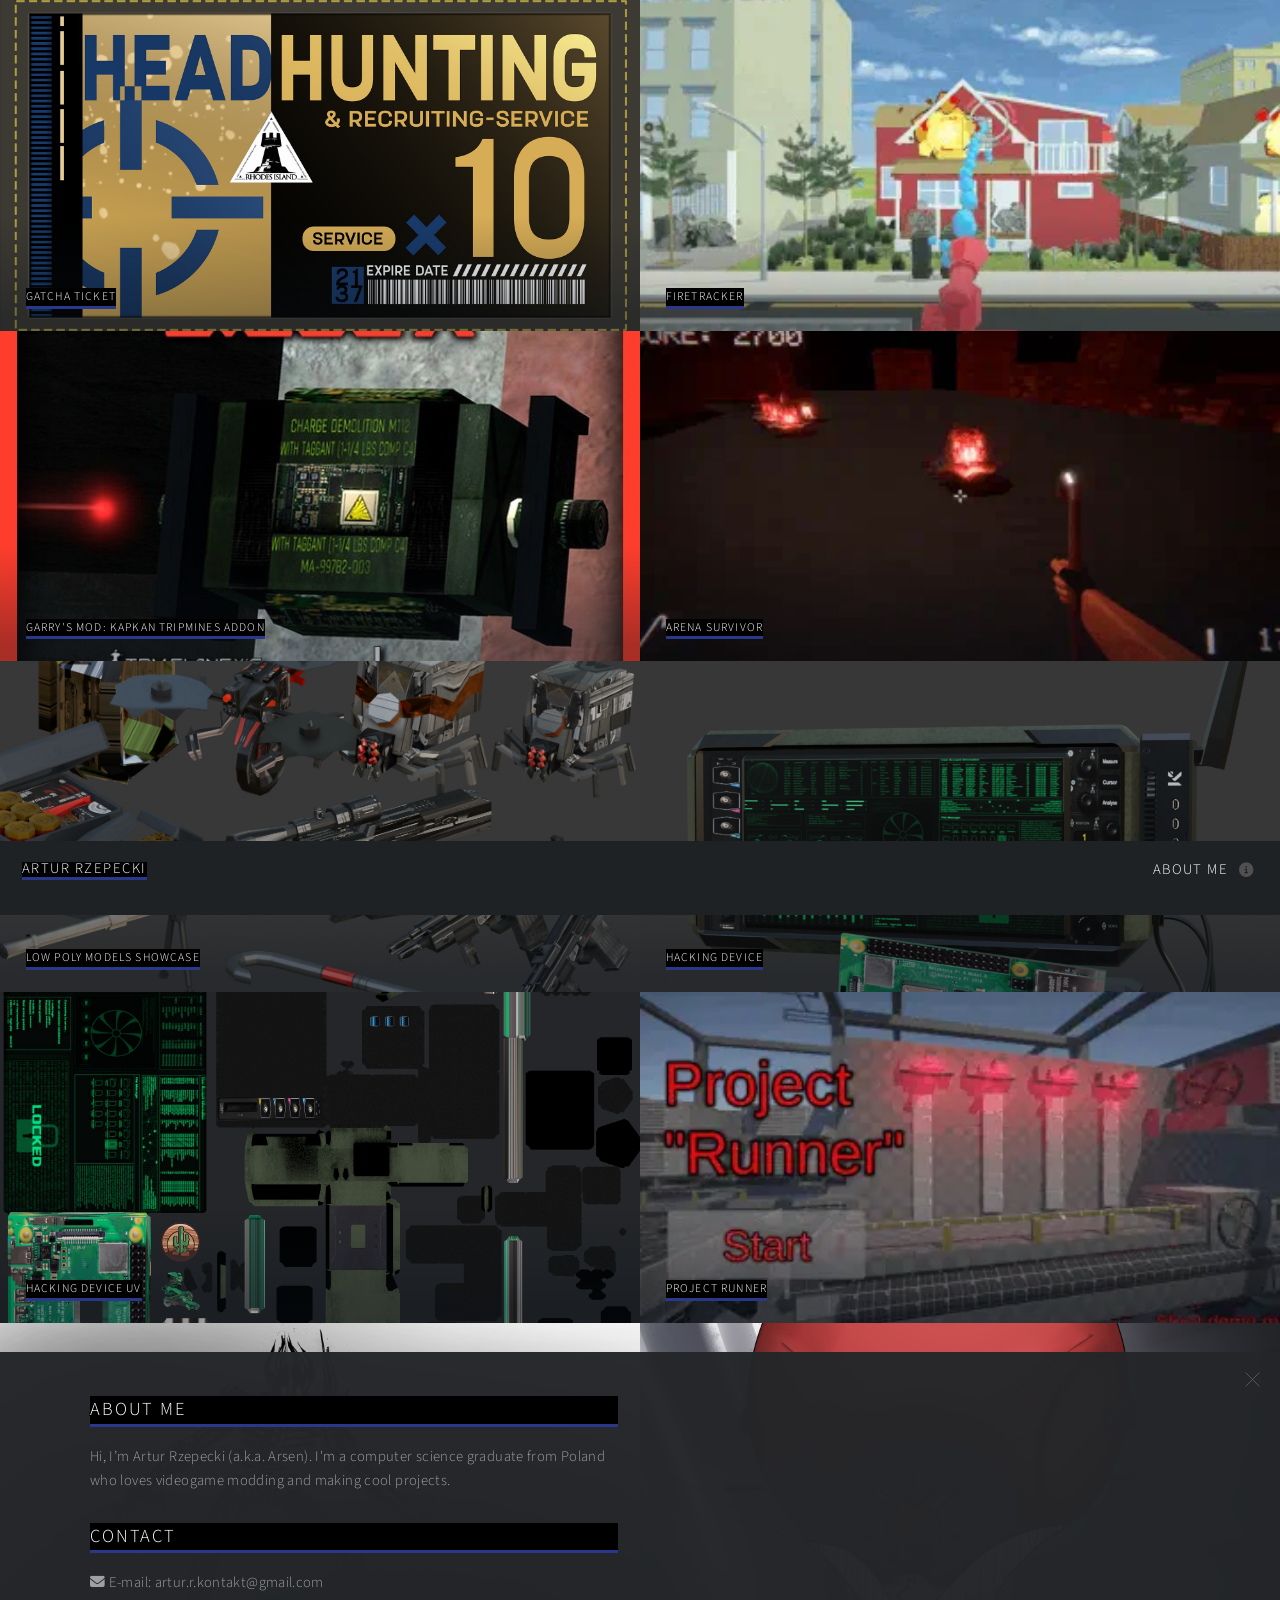
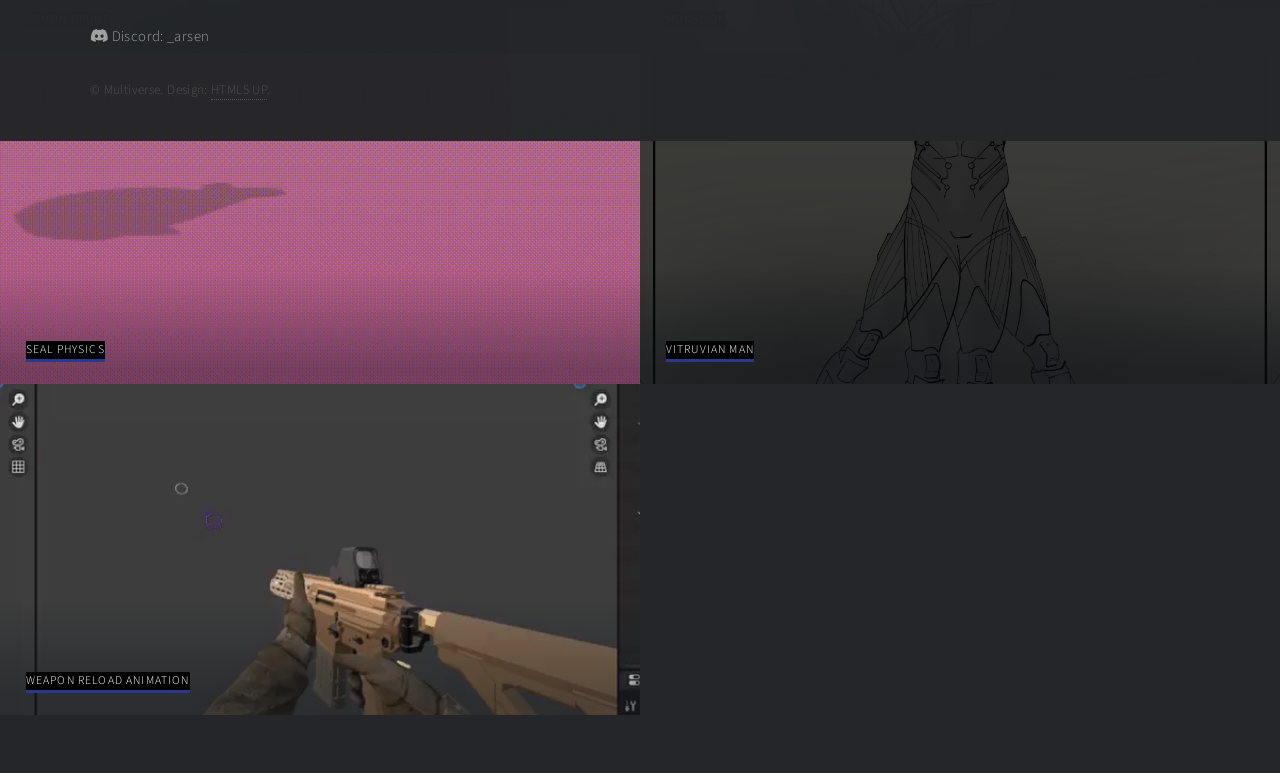
<file: index.html>
<!DOCTYPE HTML>
<!--
	Artur Rzepecki
	html5up.net | @ajlkn
	Free for personal and commercial use under the CCA 3.0 license (html5up.net/license)
-->
<html>
	<head>
		<title>Portfolio</title>
		<meta charset="utf-8" />
		<meta name="viewport" content="width=device-width, initial-scale=1, user-scalable=no" />
		<link rel="stylesheet" href="assets/css/main.css" />
		<noscript><link rel="stylesheet" href="assets/css/noscript.css" /></noscript>
		<link rel="stylesheet" href="https://cdnjs.cloudflare.com/ajax/libs/font-awesome/6.4.0/css/all.min.css">
	</head>
	<body class="is-preload">

		<!-- Wrapper -->
			<div id="wrapper">

				<!-- Header -->
					<header id="header">
						<h1><!--<a href="index.html">--><strong>Artur Rzepecki</strong></a></h1>
						<nav>
							<ul>
								<li><a href="#footer" class="icon solid fa-info-circle">About me</a></li>
							</ul>
						</nav>
					</header>

				<!-- Main -->
					<div id="main">
						<article class="thumb">
							<a href="images/fulls/10roll.jpg" class="image"><img src="images/thumbs/Thumb10roll.png" alt="" /></a>
							<h2>Gatcha Ticket</h2>
							<p>High quality game asset reconstruction for printing purposes.</p>
						</article>
						<article class="thumb">
							<a href="images/fulls/FireTrackerVideoO.webp" class="image"><img src="images/thumbs/TrackerVideoSmol.webp" alt="" /></a>
							<h2>Firetracker</h2>
							<p>Unity3D game I made for my thesis project. It uses Tobii Eye Tracker 5 and is entirely controlled by user's gaze. <a href="https://youtu.be/LlzV4YdySyI">Watch the gameplay here!</p>
						</article>
						<article class="thumb">
							<a href="images/fulls/kapkanFull.jpg" class="image"><img src="images/fulls/kapkan.jpg" alt="" /></a> <!-- 2, truck -->
							<h2>Garry's Mod: Kapkan Tripmines Addon</h2>
							<p><a href="https://steamcommunity.com/sharedfiles/filedetails/?id=3520946367">Check it out on Steam Workshop!</p>
						</article>
						<article class="thumb">
							<a href="images/fulls/ArenaVidOptimized.webp" class="image"><img src="images/thumbs/ArenaVidSmol.webp" alt="" /></a>
							<h2>Arena Survivor</h2>
							<p>Defeat waves of enemies, gather points and get more guns. <a href="https://ars33n.itch.io/arena-survivor">Check it out on Itch.io!</p>
						</article>
						<article class="thumb">
							<a href="images/fulls/ArenaModelsShowoff.jpg" class="image"><img src="images/fulls/ArenaModelsShowoff.jpg" alt="" /></a> <!-- 4 -->
							<h2>Low poly models showcase</h2>
							<p>Made for my Arena Survivor game.</p>
						</article>
						<article class="thumb">
							<a href="images/fulls/CIDevice4k.jpg" class="image"><img src="images/fulls/CIDevice4k.jpg" alt="" /></a> <!-- 5 -->
							<h2>Hacking Device</h2>
							<p> <a href="https://steamcommunity.com/sharedfiles/filedetails/?id=3353913373">Made for Kaktusownia SCP RP Garry's Mod server.</p>
						</article>
						<article class="thumb">
							<a href="images/fulls/CIHDTexture.png" class="image"><img src="images/fulls/CIHDTexture.png" alt="" /></a> <!-- 6 -->
							<h2>Hacking Device UV</h2>
							<p>Made from photobashing various stock images.</p>
						</article>
						<article class="thumb">
							<a href="images/fulls/RunnerShortO.webp" class="image"><img src="images/thumbs/RunnerShortSmol.webp" alt="" /></a>
							<h2>Project Runner</h2>
							<p>Demo of an infinite runner style game. Inspired by Jetpack Joyride and Beat Saber". <a href="https://www.youtube.com/watch?v=pWs2QsegB4I">Watch the gameplay here!</p>
						</article>
						<article class="thumb">
							<a href="images/fulls/demon.png" class="image"><img src="images/fulls/demon.png" alt="" /></a> <!-- 7 -->
							<h2>Demon grunt</h2>
							<p>Inspired by LEGO Bionicle models.</p>
						</article>
						<article class="thumb">
							<a href="images/fulls/jacku_rozpruwaczu.jpg" class="image"><img src="images/fulls/jacku_rozpruwaczu.jpg" alt="" /></a> <!-- 10-->
							<h2>Monsoon</h2>
							<p>Caricature version of "Monsoon", character from "Metal Gear Rising: Revengence".</p>
						</article>
						<article class="thumb">
							<a href="images/fulls/0001-0070.gif" class="image"><img src="images/fulls/0001-0070.gif" alt="" /></a>  <!-- 8-->
							<h2>Seal physics</h2>
							<p>Inspired by japanese Nintendo DS game "Mamegoma".</p>
						</article>
						<article class="thumb">
							<a href="images/fulls/vinci.jpg" class="image"><img src="images/fulls/vinci.jpg" alt="" /></a>
							<h2>Vitruvian Man</h2>
							<p>Inspired by the style of the newer Deus Ex games.</p>
						</article>
						<article class="thumb">
							<a href="images/fulls/gunanim.webp" class="image"><img src="images/fulls/gunanim.webp" alt="" /></a> <!-- 7 -->
							<h2>Weapon reload animation</h2>
							<p>Yes I know that's not a correct way of reloading Sig Spear. It's just an animation test.</p>
						</article>
					</div>

				<!-- Footer -->
					<footer id="footer" class="panel">
						<div class="inner split">
							<div>
								<section>
									<h2>About me</h2>
									<p>Hi, I’m Artur Rzepecki (a.k.a. Arsen). I'm a computer science graduate from Poland who loves videogame modding and making cool projects.</p>
								</section>
								<section>
									<h2>Contact</h2>
									<p><i class="fa-solid fa-envelope"></i> E-mail: artur.r.kontakt@gmail.com </p>
									<p><i class="fa-brands fa-discord"></i> Discord: _arsen</p>
									<!--<ul class="icons">
										<li><a href="#" class="icon brands fa-twitter"><span class="label">Twitter</span></a></li>
										<li><a href="#" class="icon brands fa-facebook-f"><span class="label">Facebook</span></a></li>
										<li><a href="#" class="icon brands fa-instagram"><span class="label">Instagram</span></a></li>
										<li><a href="#" class="icon brands fa-github"><span class="label">GitHub</span></a></li>
										<li><a href="#" class="icon brands fa-dribbble"><span class="label">Dribbble</span></a></li>
										<li><a href="#" class="icon brands fa-linkedin-in"><span class="label">LinkedIn</span></a></li>
									</ul>-->
								</section>
								<p class="copyright">
									&copy; Multiverse. Design: <a href="http://html5up.net">HTML5 UP</a>.
								</p>
							</div>
							<div>
								<!--<section>
									<h2>Get in touch</h2>
									<form method="post" action="#">
										<div class="fields">
											<div class="field half">
												<input type="text" name="name" id="name" placeholder="Name" />
											</div>
											<div class="field half">
												<input type="text" name="email" id="email" placeholder="Email" />
											</div>
											<div class="field">
												<textarea name="message" id="message" rows="4" placeholder="Message"></textarea>
											</div>
										</div>
										<ul class="actions">
											<li><input type="submit" value="Send" class="primary" /></li>
											<li><input type="reset" value="Reset" /></li>
										</ul>
									</form>
								</section>-->
							</div>
						</div>
					</footer>

			</div>

		<!-- Scripts -->
			<script src="assets/js/jquery.min.js"></script>
			<script src="assets/js/jquery.poptrox.min.js"></script>
			<script src="assets/js/browser.min.js"></script>
			<script src="assets/js/breakpoints.min.js"></script>
			<script src="assets/js/util.js"></script>
			<script src="assets/js/main.js"></script>

			
	</body>
</html>
</file>
<file: assets/css/noscript.css>
/*
	Multiverse by HTML5 UP
	html5up.net | @ajlkn
	Free for personal and commercial use under the CCA 3.0 license (html5up.net/license)
*/

/* Wrapper */

	body.is-preload #wrapper:before {
		display: none;
	}

/* Main */

	body.is-preload #main .thumb {
		pointer-events: auto;
		opacity: 1;
	}

/* Header */

	body.is-preload #header {
		-moz-transform: none;
		-webkit-transform: none;
		-ms-transform: none;
		transform: none;
	}
</file>
<file: assets/css/main.css>
@import url(fontawesome-all.min.css);
@import url("https://fonts.googleapis.com/css?family=Source+Sans+Pro:300,300italic,400,400italic");

/*
	Multiverse by HTML5 UP
	html5up.net | @ajlkn
	Free for personal and commercial use under the CCA 3.0 license (html5up.net/license)
*/

@-moz-keyframes spinner {
	0% {
		-moz-transform: rotate(0deg);
		-webkit-transform: rotate(0deg);
		-ms-transform: rotate(0deg);
		transform: rotate(0deg);
	}

	100% {
		-moz-transform: rotate(359deg);
		-webkit-transform: rotate(359deg);
		-ms-transform: rotate(359deg);
		transform: rotate(359deg);
	}
}

@-webkit-keyframes spinner {
	0% {
		-moz-transform: rotate(0deg);
		-webkit-transform: rotate(0deg);
		-ms-transform: rotate(0deg);
		transform: rotate(0deg);
	}

	100% {
		-moz-transform: rotate(359deg);
		-webkit-transform: rotate(359deg);
		-ms-transform: rotate(359deg);
		transform: rotate(359deg);
	}
}

@-ms-keyframes spinner {
	0% {
		-moz-transform: rotate(0deg);
		-webkit-transform: rotate(0deg);
		-ms-transform: rotate(0deg);
		transform: rotate(0deg);
	}

	100% {
		-moz-transform: rotate(359deg);
		-webkit-transform: rotate(359deg);
		-ms-transform: rotate(359deg);
		transform: rotate(359deg);
	}
}

@keyframes spinner {
	0% {
		-moz-transform: rotate(0deg);
		-webkit-transform: rotate(0deg);
		-ms-transform: rotate(0deg);
		transform: rotate(0deg);
	}

	100% {
		-moz-transform: rotate(359deg);
		-webkit-transform: rotate(359deg);
		-ms-transform: rotate(359deg);
		transform: rotate(359deg);
	}
}

html, body, div, span, applet, object,
iframe, h1, h2, h3, h4, h5, h6, p, blockquote,
pre, a, abbr, acronym, address, big, cite,
code, del, dfn, em, img, ins, kbd, q, s, samp,
small, strike, strong, sub, sup, tt, var, b,
u, i, center, dl, dt, dd, ol, ul, li, fieldset,
form, label, legend, table, caption, tbody,
tfoot, thead, tr, th, td, article, aside,
canvas, details, embed, figure, figcaption,
footer, header, hgroup, menu, nav, output, ruby,
section, summary, time, mark, audio, video {
	margin: 0;
	padding: 0;
	border: 0;
	font-size: 100%;
	font: inherit;
	vertical-align: baseline;}

article, aside, details, figcaption, figure,
footer, header, hgroup, menu, nav, section {
	display: block;}

body {
	line-height: 1;
}

ol, ul {
	list-style: none;
}

blockquote, q {
	quotes: none;
}

	blockquote:before, blockquote:after, q:before, q:after {
		content: '';
		content: none;
	}

table {
	border-collapse: collapse;
	border-spacing: 0;
}

body {
	-webkit-text-size-adjust: none;
}

mark {
	background-color: transparent;
	color: inherit;
}

input::-moz-focus-inner {
	border: 0;
	padding: 0;
}

input, select, textarea {
	-moz-appearance: none;
	-webkit-appearance: none;
	-ms-appearance: none;
	appearance: none;
}

/* Basic */

	@-ms-viewport {
		width: device-width;
	}

	body {
		-ms-overflow-style: scrollbar;
	}

	@media screen and (max-width: 480px) {

		html, body {
			min-width: 320px;
		}

	}

	html {
		box-sizing: border-box;
	}

	*, *:before, *:after {
		box-sizing: inherit;
	}

	body {
		background: #242629;
	}

		body.is-preload *, body.is-preload *:before, body.is-preload *:after {
			-moz-animation: none !important;
			-webkit-animation: none !important;
			-ms-animation: none !important;
			animation: none !important;
			-moz-transition: none !important;
			-webkit-transition: none !important;
			-ms-transition: none !important;
			transition: none !important;
		}

		body.is-resizing *, body.is-resizing *:before, body.is-resizing *:after {
			-moz-animation: none !important;
			-webkit-animation: none !important;
			-ms-animation: none !important;
			animation: none !important;
			-moz-transition: none !important;
			-webkit-transition: none !important;
			-ms-transition: none !important;
			transition: none !important;
		}

/* Type */

	body, input, select, textarea {
		color: #a0a0a1;
		font-family: "Source Sans Pro", Helvetica, sans-serif;
		font-size: 15pt;
		font-weight: 300;
		letter-spacing: 0.025em;
		line-height: 1.65;
	}

		@media screen and (max-width: 1680px) {

			body, input, select, textarea {
				font-size: 11pt;
			}

		}

	a {
		-moz-transition: color 0.2s ease-in-out, border-bottom-color 0.2s ease-in-out;
		-webkit-transition: color 0.2s ease-in-out, border-bottom-color 0.2s ease-in-out;
		-ms-transition: color 0.2s ease-in-out, border-bottom-color 0.2s ease-in-out;
		transition: color 0.2s ease-in-out, border-bottom-color 0.2s ease-in-out;
		border-bottom: dotted 1px;
		color: #34a58e;
		text-decoration: none;
	}

		a:hover {
			border-bottom-color: transparent;
			color: #34a58e !important;
		}

	strong, b {
		color: #ffffff;
		font-weight: 300;
	}

	em, i {
		font-style: italic;
	}

	p {
		margin: 0 0 2em 0;
	}

	h1, h2, h3, h4, h5, h6 {
		color: #ffffff;
		font-weight: 300;
		letter-spacing: 0.1em;
		line-height: 1.5;
		margin: 0 0 1em 0;
		text-transform: uppercase;
		color: white;
  		background-color: rgb(0, 0, 0);
		border-bottom: 3px solid rgb(41, 56, 139);
		/* border-top: 3px solid rgb(243, 242, 235); */
  		text-shadow: -1px -1px 0 #000, 1px -1px 0 #000, -1px 1px 0 #000, 1px 1px 0 #000;
	}

		h1 a, h2 a, h3 a, h4 a, h5 a, h6 a {
			color: inherit;
			text-decoration: none;
		}

	h1 {
		font-size: 2em;
	}

	h2 {
		font-size: 1.25em;
	}

	h3 {
		font-size: 1.1em;
	}

	h4 {
		font-size: 1em;
	}

	h5 {
		font-size: 0.9em;
	}

	h6 {
		font-size: 0.7em;
	}

	@media screen and (max-width: 736px) {

		h2 {
			font-size: 1em;
		}

		h3 {
			font-size: 0.9em;
		}

		h4 {
			font-size: 0.8em;
		}

		h5 {
			font-size: 0.7em;
		}

		h6 {
			font-size: 0.7em;
		}

	}

	sub {
		font-size: 0.8em;
		position: relative;
		top: 0.5em;
	}

	sup {
		font-size: 0.8em;
		position: relative;
		top: -0.5em;
	}

	blockquote {
		border-left: 4px #36383c;
		font-style: italic;
		margin: 0 0 2em 0;
		padding: 0.5em 0 0.5em 2em;
	}

	code {
		background: #34363b;
		border: solid 1px #36383c;
		font-family: "Courier New", monospace;
		font-size: 0.9em;
		margin: 0 0.25em;
		padding: 0.25em 0.65em;
	}

	pre {
		-webkit-overflow-scrolling: touch;
		font-family: "Courier New", monospace;
		font-size: 0.9em;
		margin: 0 0 2em 0;
	}

		pre code {
			display: block;
			line-height: 1.75;
			padding: 1em 1.5em;
			overflow-x: auto;
		}

	hr {
		border: 0;
		border-bottom: solid 1px #36383c;
		margin: 2em 0;
	}

		hr.major {
			margin: 3em 0;
		}

	.align-left {
		text-align: left;
	}

	.align-center {
		text-align: center;
	}

	.align-right {
		text-align: right;
	}

/* Button */

	input[type="submit"],
	input[type="reset"],
	input[type="button"],
	button,
	.button {
		-moz-appearance: none;
		-webkit-appearance: none;
		-ms-appearance: none;
		appearance: none;
		-moz-transition: background-color 0.2s ease-in-out, box-shadow 0.2s ease-in-out, color 0.2s ease-in-out;
		-webkit-transition: background-color 0.2s ease-in-out, box-shadow 0.2s ease-in-out, color 0.2s ease-in-out;
		-ms-transition: background-color 0.2s ease-in-out, box-shadow 0.2s ease-in-out, color 0.2s ease-in-out;
		transition: background-color 0.2s ease-in-out, box-shadow 0.2s ease-in-out, color 0.2s ease-in-out;
		background-color: transparent;
		border: 0;
		border-radius: 0;
		box-shadow: inset 0 0 0 2px #36383c;
		color: #ffffff !important;
		cursor: pointer;
		display: inline-block;
		font-size: 0.9em;
		font-weight: 300;
		height: 3.05556em;
		letter-spacing: 0.1em;
		line-height: 3.05556em;
		padding: 0 2.5em;
		text-align: center;
		text-decoration: none;
		text-transform: uppercase;
		white-space: nowrap;
	}

		input[type="submit"]:hover,
		input[type="reset"]:hover,
		input[type="button"]:hover,
		button:hover,
		.button:hover {
			box-shadow: inset 0 0 0 2px #34a58e;
			color: #34a58e !important;
		}

			input[type="submit"]:hover:active,
			input[type="reset"]:hover:active,
			input[type="button"]:hover:active,
			button:hover:active,
			.button:hover:active {
				background-color: rgba(52, 165, 142, 0.15);
				color: #34a58e !important;
			}

		input[type="submit"].icon,
		input[type="reset"].icon,
		input[type="button"].icon,
		button.icon,
		.button.icon {
			padding-left: 1.35em;
		}

			input[type="submit"].icon:before,
			input[type="reset"].icon:before,
			input[type="button"].icon:before,
			button.icon:before,
			.button.icon:before {
				margin-right: 0.5em;
			}

		input[type="submit"].fit,
		input[type="reset"].fit,
		input[type="button"].fit,
		button.fit,
		.button.fit {
			width: 100%;
		}

		input[type="submit"].small,
		input[type="reset"].small,
		input[type="button"].small,
		button.small,
		.button.small {
			font-size: 0.8em;
		}

		input[type="submit"].large,
		input[type="reset"].large,
		input[type="button"].large,
		button.large,
		.button.large {
			font-size: 1.35em;
		}

		input[type="submit"].primary,
		input[type="reset"].primary,
		input[type="button"].primary,
		button.primary,
		.button.primary {
			background-color: #34a58e;
			box-shadow: none;
		}

			input[type="submit"].primary:hover,
			input[type="reset"].primary:hover,
			input[type="button"].primary:hover,
			button.primary:hover,
			.button.primary:hover {
				background-color: #47c5ab;
				color: #ffffff !important;
			}

				input[type="submit"].primary:hover:active,
				input[type="reset"].primary:hover:active,
				input[type="button"].primary:hover:active,
				button.primary:hover:active,
				.button.primary:hover:active {
					background-color: #287e6d;
				}

		input[type="submit"].disabled, input[type="submit"]:disabled,
		input[type="reset"].disabled,
		input[type="reset"]:disabled,
		input[type="button"].disabled,
		input[type="button"]:disabled,
		button.disabled,
		button:disabled,
		.button.disabled,
		.button:disabled {
			pointer-events: none;
			opacity: 0.35;
		}

/* Form */

	form {
		margin: 0 0 2em 0;
	}

		form > :last-child {
			margin-bottom: 0;
		}

		form > .fields {
			display: -moz-flex;
			display: -webkit-flex;
			display: -ms-flex;
			display: flex;
			-moz-flex-wrap: wrap;
			-webkit-flex-wrap: wrap;
			-ms-flex-wrap: wrap;
			flex-wrap: wrap;
			width: calc(100% + 3em);
			margin: -1.5em 0 2em -1.5em;
		}

			form > .fields > .field {
				-moz-flex-grow: 0;
				-webkit-flex-grow: 0;
				-ms-flex-grow: 0;
				flex-grow: 0;
				-moz-flex-shrink: 0;
				-webkit-flex-shrink: 0;
				-ms-flex-shrink: 0;
				flex-shrink: 0;
				padding: 1.5em 0 0 1.5em;
				width: calc(100% - 1.5em);
			}

				form > .fields > .field.half {
					width: calc(50% - 0.75em);
				}

				form > .fields > .field.third {
					width: calc(100%/3 - 0.5em);
				}

				form > .fields > .field.quarter {
					width: calc(25% - 0.375em);
				}

		@media screen and (max-width: 736px) {

			form > .fields {
				width: calc(100% + 3em);
				margin: -1.5em 0 2em -1.5em;
			}

				form > .fields > .field {
					padding: 1.5em 0 0 1.5em;
					width: calc(100% - 1.5em);
				}

					form > .fields > .field.half {
						width: calc(100% - 1.5em);
					}

					form > .fields > .field.third {
						width: calc(100% - 1.5em);
					}

					form > .fields > .field.quarter {
						width: calc(100% - 1.5em);
					}

		}

	label {
		color: #ffffff;
		display: block;
		font-size: 0.9em;
		font-weight: 300;
		margin: 0 0 1em 0;
	}

	input[type="text"],
	input[type="password"],
	input[type="email"],
	input[type="tel"],
	input[type="search"],
	input[type="url"],
	select,
	textarea {
		-moz-appearance: none;
		-webkit-appearance: none;
		-ms-appearance: none;
		appearance: none;
		background: #34363b;
		border: 0;
		border-radius: 0;
		color: #a0a0a1;
		display: block;
		outline: 0;
		padding: 0 1em;
		text-decoration: none;
		width: 100%;
	}

		input[type="text"]:invalid,
		input[type="password"]:invalid,
		input[type="email"]:invalid,
		input[type="tel"]:invalid,
		input[type="search"]:invalid,
		input[type="url"]:invalid,
		select:invalid,
		textarea:invalid {
			box-shadow: none;
		}

		input[type="text"]:focus,
		input[type="password"]:focus,
		input[type="email"]:focus,
		input[type="tel"]:focus,
		input[type="search"]:focus,
		input[type="url"]:focus,
		select:focus,
		textarea:focus {
			box-shadow: inset 0 0 0 2px #34a58e;
		}

	select {
		background-image: url("data:image/svg+xml;charset=utf8,%3Csvg xmlns='http://www.w3.org/2000/svg' width='40' height='40' preserveAspectRatio='none' viewBox='0 0 40 40'%3E%3Cpath d='M9.4,12.3l10.4,10.4l10.4-10.4c0.2-0.2,0.5-0.4,0.9-0.4c0.3,0,0.6,0.1,0.9,0.4l3.3,3.3c0.2,0.2,0.4,0.5,0.4,0.9 c0,0.4-0.1,0.6-0.4,0.9L20.7,31.9c-0.2,0.2-0.5,0.4-0.9,0.4c-0.3,0-0.6-0.1-0.9-0.4L4.3,17.3c-0.2-0.2-0.4-0.5-0.4-0.9 c0-0.4,0.1-0.6,0.4-0.9l3.3-3.3c0.2-0.2,0.5-0.4,0.9-0.4S9.1,12.1,9.4,12.3z' fill='%2336383c' /%3E%3C/svg%3E");
		background-size: 1.25rem;
		background-repeat: no-repeat;
		background-position: calc(100% - 1rem) center;
		height: 2.75em;
		padding-right: 2.75em;
		text-overflow: ellipsis;
	}

		select option {
			color: #ffffff;
			background: #242629;
		}

		select:focus::-ms-value {
			background-color: transparent;
		}

		select::-ms-expand {
			display: none;
		}

	input[type="text"],
	input[type="password"],
	input[type="email"],
	input[type="tel"],
	input[type="search"],
	input[type="url"],
	select {
		height: 2.75em;
	}

	textarea {
		padding: 0.75em 1em;
	}

	input[type="checkbox"],
	input[type="radio"] {
		-moz-appearance: none;
		-webkit-appearance: none;
		-ms-appearance: none;
		appearance: none;
		display: block;
		float: left;
		margin-right: -2em;
		opacity: 0;
		width: 1em;
		z-index: -1;
	}

		input[type="checkbox"] + label,
		input[type="radio"] + label {
			text-decoration: none;
			color: #a0a0a1;
			cursor: pointer;
			display: inline-block;
			font-size: 1em;
			font-weight: 300;
			padding-left: 2.4em;
			padding-right: 0.75em;
			position: relative;
		}

			input[type="checkbox"] + label:before,
			input[type="radio"] + label:before {
				-moz-osx-font-smoothing: grayscale;
				-webkit-font-smoothing: antialiased;
				display: inline-block;
				font-style: normal;
				font-variant: normal;
				text-rendering: auto;
				line-height: 1;
				text-transform: none !important;
				font-family: 'Font Awesome 5 Free';
				font-weight: 900;
			}

			input[type="checkbox"] + label:before,
			input[type="radio"] + label:before {
				background: #34363b;
				content: '';
				display: inline-block;
				font-size: 0.8em;
				height: 2.0625em;
				left: 0;
				line-height: 2.0625em;
				position: absolute;
				text-align: center;
				top: 0;
				width: 2.0625em;
			}

		input[type="checkbox"]:checked + label:before,
		input[type="radio"]:checked + label:before {
			background: #34a58e;
			border-color: #34a58e;
			color: #ffffff;
			content: '\f00c';
		}

		input[type="checkbox"]:focus + label:before,
		input[type="radio"]:focus + label:before {
			box-shadow: 0 0 0 2px #34a58e;
		}

	input[type="radio"] + label:before {
		border-radius: 100%;
	}

	::-webkit-input-placeholder {
		color: #707071 !important;
		opacity: 1.0;
	}

	:-moz-placeholder {
		color: #707071 !important;
		opacity: 1.0;
	}

	::-moz-placeholder {
		color: #707071 !important;
		opacity: 1.0;
	}

	:-ms-input-placeholder {
		color: #707071 !important;
		opacity: 1.0;
	}

/* Icon */

	.icon {
		text-decoration: none;
		border-bottom: none;
		position: relative;
	}

		.icon:before {
			-moz-osx-font-smoothing: grayscale;
			-webkit-font-smoothing: antialiased;
			display: inline-block;
			font-style: normal;
			font-variant: normal;
			text-rendering: auto;
			line-height: 1;
			text-transform: none !important;
			font-family: 'Font Awesome 5 Free';
			font-weight: 400;
		}

		.icon > .label {
			display: none;
		}

		.icon:before {
			line-height: inherit;
		}

		.icon.solid:before {
			font-weight: 900;
		}

		.icon.brands:before {
			font-family: 'Font Awesome 5 Brands';
		}

/* List */

	ol {
		list-style: decimal;
		margin: 0 0 2em 0;
		padding-left: 1.25em;
	}

		ol li {
			padding-left: 0.25em;
		}

	ul {
		list-style: disc;
		margin: 0 0 2em 0;
		padding-left: 1em;
	}

		ul li {
			padding-left: 0.5em;
		}

		ul.alt {
			list-style: none;
			padding-left: 0;
		}

			ul.alt li {
				border-top: solid 1px #36383c;
				padding: 0.5em 0;
			}

				ul.alt li:first-child {
					border-top: 0;
					padding-top: 0;
				}

	dl {
		margin: 0 0 2em 0;
	}

		dl dt {
			display: block;
			font-weight: 300;
			margin: 0 0 1em 0;
		}

		dl dd {
			margin-left: 2em;
		}

/* Actions */

	ul.actions {
		display: -moz-flex;
		display: -webkit-flex;
		display: -ms-flex;
		display: flex;
		cursor: default;
		list-style: none;
		margin-left: -1em;
		padding-left: 0;
	}

		ul.actions li {
			padding: 0 0 0 1em;
			vertical-align: middle;
		}

		ul.actions.special {
			-moz-justify-content: center;
			-webkit-justify-content: center;
			-ms-justify-content: center;
			justify-content: center;
			width: 100%;
			margin-left: 0;
		}

			ul.actions.special li:first-child {
				padding-left: 0;
			}

		ul.actions.stacked {
			-moz-flex-direction: column;
			-webkit-flex-direction: column;
			-ms-flex-direction: column;
			flex-direction: column;
			margin-left: 0;
		}

			ul.actions.stacked li {
				padding: 1.3em 0 0 0;
			}

				ul.actions.stacked li:first-child {
					padding-top: 0;
				}

		ul.actions.fit {
			width: calc(100% + 1em);
		}

			ul.actions.fit li {
				-moz-flex-grow: 1;
				-webkit-flex-grow: 1;
				-ms-flex-grow: 1;
				flex-grow: 1;
				-moz-flex-shrink: 1;
				-webkit-flex-shrink: 1;
				-ms-flex-shrink: 1;
				flex-shrink: 1;
				width: 100%;
			}

				ul.actions.fit li > * {
					width: 100%;
				}

			ul.actions.fit.stacked {
				width: 100%;
			}

		@media screen and (max-width: 480px) {

			ul.actions:not(.fixed) {
				-moz-flex-direction: column;
				-webkit-flex-direction: column;
				-ms-flex-direction: column;
				flex-direction: column;
				margin-left: 0;
				width: 100% !important;
			}

				ul.actions:not(.fixed) li {
					-moz-flex-grow: 1;
					-webkit-flex-grow: 1;
					-ms-flex-grow: 1;
					flex-grow: 1;
					-moz-flex-shrink: 1;
					-webkit-flex-shrink: 1;
					-ms-flex-shrink: 1;
					flex-shrink: 1;
					padding: 1em 0 0 0;
					text-align: center;
					width: 100%;
				}

					ul.actions:not(.fixed) li > * {
						width: 100%;
					}

					ul.actions:not(.fixed) li:first-child {
						padding-top: 0;
					}

					ul.actions:not(.fixed) li input[type="submit"],
					ul.actions:not(.fixed) li input[type="reset"],
					ul.actions:not(.fixed) li input[type="button"],
					ul.actions:not(.fixed) li button,
					ul.actions:not(.fixed) li .button {
						width: 100%;
					}

						ul.actions:not(.fixed) li input[type="submit"].icon:before,
						ul.actions:not(.fixed) li input[type="reset"].icon:before,
						ul.actions:not(.fixed) li input[type="button"].icon:before,
						ul.actions:not(.fixed) li button.icon:before,
						ul.actions:not(.fixed) li .button.icon:before {
							margin-left: -0.5rem;
						}

		}

/* Icons */

	ul.icons {
		cursor: default;
		list-style: none;
		padding-left: 0;
	}

		ul.icons li {
			display: inline-block;
			padding: 0 1em 0 0;
		}

			ul.icons li:last-child {
				padding-right: 0;
			}

			ul.icons li .icon {
				color: #505051;
			}

				ul.icons li .icon:before {
					font-size: 1.5em;
				}

/* Table */

	.table-wrapper {
		-webkit-overflow-scrolling: touch;
		overflow-x: auto;
	}

	table {
		margin: 0 0 2em 0;
		width: 100%;
	}

		table tbody tr {
			border: solid 1px #36383c;
			border-left: 0;
			border-right: 0;
		}

			table tbody tr:nth-child(2n + 1) {
				background-color: #34363b;
			}

		table td {
			padding: 0.75em 0.75em;
		}

		table th {
			color: #ffffff;
			font-size: 0.9em;
			font-weight: 300;
			padding: 0 0.75em 0.75em 0.75em;
			text-align: left;
		}

		table thead {
			border-bottom: solid 2px #36383c;
		}

		table tfoot {
			border-top: solid 2px #36383c;
		}

		table.alt {
			border-collapse: separate;
		}

			table.alt tbody tr td {
				border: solid 1px #36383c;
				border-left-width: 0;
				border-top-width: 0;
			}

				table.alt tbody tr td:first-child {
					border-left-width: 1px;
				}

			table.alt tbody tr:first-child td {
				border-top-width: 1px;
			}

			table.alt thead {
				border-bottom: 0;
			}

			table.alt tfoot {
				border-top: 0;
			}

/* Panel */

	.panel {
		padding: 4em 4em 2em 4em ;
		-moz-transform: translateY(100vh);
		-webkit-transform: translateY(100vh);
		-ms-transform: translateY(100vh);
		transform: translateY(100vh);
		-moz-transition: -moz-transform 0.5s ease;
		-webkit-transition: -webkit-transform 0.5s ease;
		-ms-transition: -ms-transform 0.5s ease;
		transition: transform 0.5s ease;
		-webkit-overflow-scrolling: touch;
		background: rgba(36, 38, 41, 0.975);
		bottom: 4em;
		left: 0;
		max-height: calc(80vh - 4em);
		overflow-y: auto;
		position: fixed;
		width: 100%;
		z-index: 10001;
	}

		.panel.active {
			-moz-transform: translateY(1px);
			-webkit-transform: translateY(1px);
			-ms-transform: translateY(1px);
			transform: translateY(1px);
		}

		.panel > .inner {
			margin: 0 auto;
			max-width: 100%;
			width: 75em;
		}

			.panel > .inner.split {
				display: -moz-flex;
				display: -webkit-flex;
				display: -ms-flex;
				display: flex;
			}

				.panel > .inner.split > div {
					margin-left: 4em;
					width: 50%;
				}

				.panel > .inner.split > :first-child {
					margin-left: 0;
				}

		.panel > .closer {
			-moz-transition: opacity 0.2s ease-in-out;
			-webkit-transition: opacity 0.2s ease-in-out;
			-ms-transition: opacity 0.2s ease-in-out;
			transition: opacity 0.2s ease-in-out;
			background-image: url("images/close.svg");
			background-position: center;
			background-repeat: no-repeat;
			background-size: 3em;
			cursor: pointer;
			height: 5em;
			opacity: 0.25;
			position: absolute;
			right: 0;
			top: 0;
			width: 5em;
			z-index: 2;
		}

			.panel > .closer:hover {
				opacity: 1.0;
			}

		@media screen and (max-width: 1280px) {

			.panel {
				padding: 3em 3em 1em 3em ;
			}

				.panel > .inner.split > div {
					margin-left: 3em;
				}

				.panel > .closer {
					background-size: 2.5em;
					background-position: 75% 25%;
				}

		}

		@media screen and (max-width: 980px) {

			.panel > .inner.split {
				-moz-flex-direction: column;
				-webkit-flex-direction: column;
				-ms-flex-direction: column;
				flex-direction: column;
			}

				.panel > .inner.split > div {
					margin-left: 0;
					width: 100%;
				}

		}

		@media screen and (max-width: 736px) {

			.panel {
				-moz-transform: translateY(-100vh);
				-webkit-transform: translateY(-100vh);
				-ms-transform: translateY(-100vh);
				transform: translateY(-100vh);
				padding: 4em 2em 2em 2em ;
				bottom: auto;
				top: calc(4em - 1px);
			}

				.panel.active {
					-moz-transform: translateY(0);
					-webkit-transform: translateY(0);
					-ms-transform: translateY(0);
					transform: translateY(0);
				}

		}

/* Poptrox Popup */

	.poptrox-overlay {
		-webkit-tap-highlight-color: rgba(255, 255, 255, 0);
	}

	.poptrox-popup {
		background: rgba(31, 34, 36, 0.925);
		box-shadow: 0 1em 3em 0.5em rgba(0, 0, 0, 0.25);
		cursor: default;
	}

		.poptrox-popup:before {
			-moz-transition: opacity 0.2s ease-in-out;
			-webkit-transition: opacity 0.2s ease-in-out;
			-ms-transition: opacity 0.2s ease-in-out;
			transition: opacity 0.2s ease-in-out;
			background-image: -moz-linear-gradient(to left, rgba(31,34,36,0.35), rgba(31,34,36,0) 10em, rgba(31,34,36,0)), -moz-linear-gradient(to right, rgba(31,34,36,0.35), rgba(31,34,36,0) 10em, rgba(31,34,36,0));
			background-image: -webkit-linear-gradient(to left, rgba(31,34,36,0.35), rgba(31,34,36,0) 10em, rgba(31,34,36,0)), -webkit-linear-gradient(to right, rgba(31,34,36,0.35), rgba(31,34,36,0) 10em, rgba(31,34,36,0));
			background-image: -ms-linear-gradient(to left, rgba(31,34,36,0.35), rgba(31,34,36,0) 10em, rgba(31,34,36,0)), -ms-linear-gradient(to right, rgba(31,34,36,0.35), rgba(31,34,36,0) 10em, rgba(31,34,36,0));
			background-image: linear-gradient(to left, rgba(31,34,36,0.35), rgba(31,34,36,0) 10em, rgba(31,34,36,0)), linear-gradient(to right, rgba(31,34,36,0.35), rgba(31,34,36,0) 10em, rgba(31,34,36,0));
			content: '';
			display: block;
			height: 100%;
			left: 0;
			position: absolute;
			top: 0;
			width: 100%;
			z-index: 1;
			opacity: 1;
		}

		.poptrox-popup .closer {
			-moz-transition: opacity 0.2s ease-in-out;
			-webkit-transition: opacity 0.2s ease-in-out;
			-ms-transition: opacity 0.2s ease-in-out;
			transition: opacity 0.2s ease-in-out;
			background-image: url("images/close.svg");
			background-position: center;
			background-repeat: no-repeat;
			background-size: 3em;
			height: 5em;
			opacity: 0;
			position: absolute;
			right: 0;
			top: 0;
			width: 5em;
			z-index: 2;
		}

		.poptrox-popup .nav-previous,
		.poptrox-popup .nav-next {
			-moz-transition: opacity 0.2s ease-in-out;
			-webkit-transition: opacity 0.2s ease-in-out;
			-ms-transition: opacity 0.2s ease-in-out;
			transition: opacity 0.2s ease-in-out;
			background-image: url("images/arrow.svg");
			background-position: center;
			background-repeat: no-repeat;
			background-size: 5em;
			cursor: pointer;
			height: 8em;
			margin-top: -4em;
			opacity: 0;
			position: absolute;
			top: 50%;
			width: 6em;
			z-index: 2;
		}

		.poptrox-popup .nav-previous {
			-moz-transform: scaleX(-1);
			-webkit-transform: scaleX(-1);
			-ms-transform: scaleX(-1);
			transform: scaleX(-1);
			left: 0;
		}

		.poptrox-popup .nav-next {
			right: 0;
		}

		.poptrox-popup .caption {
			padding: 2em 2em 0.1em 2em ;
			background-image: -moz-linear-gradient(to top, rgba(16,16,16,0.45) 25%, rgba(16,16,16,0) 100%);
			background-image: -webkit-linear-gradient(to top, rgba(16,16,16,0.45) 25%, rgba(16,16,16,0) 100%);
			background-image: -ms-linear-gradient(to top, rgba(16,16,16,0.45) 25%, rgba(16,16,16,0) 100%);
			background-image: linear-gradient(to top, rgba(16,16,16,0.8) 75%, rgba(16,16,16,0) 100%);
			bottom: 0;
			cursor: default;
			left: 0;
			position: absolute;
			text-align: left;
			width: 100%;
			z-index: 2;
		}

			.poptrox-popup .caption h2, .poptrox-popup .caption h3, .poptrox-popup .caption h4, .poptrox-popup .caption h5, .poptrox-popup .caption h6 {
				margin: 0 0 0.5em 0;
			}

			.poptrox-popup .caption p {
				color: #ffffff;
			}

		.poptrox-popup .loader {
			-moz-animation: spinner 1s infinite linear !important;
			-webkit-animation: spinner 1s infinite linear !important;
			-ms-animation: spinner 1s infinite linear !important;
			animation: spinner 1s infinite linear !important;
			background-image: url("images/spinner.svg");
			background-position: center;
			background-repeat: no-repeat;
			background-size: contain;
			display: block;
			font-size: 2em;
			height: 2em;
			left: 50%;
			line-height: 2em;
			margin: -1em 0 0 -1em;
			opacity: 0.25;
			position: absolute;
			text-align: center;
			top: 50%;
			width: 2em;
		}

		.poptrox-popup:hover .closer,
		.poptrox-popup:hover .nav-previous,
		.poptrox-popup:hover .nav-next {
			opacity: 0.5;
		}

			.poptrox-popup:hover .closer:hover,
			.poptrox-popup:hover .nav-previous:hover,
			.poptrox-popup:hover .nav-next:hover {
				opacity: 1.0;
			}

		.poptrox-popup.loading:before {
			opacity: 0;
		}

		body.touch .poptrox-popup .closer,
		body.touch .poptrox-popup .nav-previous,
		body.touch .poptrox-popup .nav-next {
			opacity: 1.0 !important;
		}

		@media screen and (max-width: 980px) {

			.poptrox-popup .closer {
				background-size: 3em;
			}

			.poptrox-popup .nav-previous,
			.poptrox-popup .nav-next {
				background-size: 4em;
			}

		}

		@media screen and (max-width: 736px) {

			.poptrox-popup:before {
				display: none;
			}

			.poptrox-popup .caption {
				display: none !important;
			}

			.poptrox-popup .closer,
			.poptrox-popup .nav-previous,
			.poptrox-popup .nav-next {
				display: none !important;
			}

		}

/* Wrapper */

	#wrapper {
		-moz-transition: -moz-filter 0.5s ease, -webkit-filter 0.5s ease, -ms-filter 0.5s ease, -moz-filter 0.5s ease;
		-webkit-transition: -moz-filter 0.5s ease, -webkit-filter 0.5s ease, -ms-filter 0.5s ease, -webkit-filter 0.5s ease;
		-ms-transition: -moz-filter 0.5s ease, -webkit-filter 0.5s ease, -ms-filter 0.5s ease, -ms-filter 0.5s ease;
		transition: -moz-filter 0.5s ease, -webkit-filter 0.5s ease, -ms-filter 0.5s ease, filter 0.5s ease;
		position: relative;
	}

		#wrapper:after {
			pointer-events: none;
			-moz-transition: opacity 0.5s ease, visibility 0.5s;
			-webkit-transition: opacity 0.5s ease, visibility 0.5s;
			-ms-transition: opacity 0.5s ease, visibility 0.5s;
			transition: opacity 0.5s ease, visibility 0.5s;
			background: rgba(36, 38, 41, 0.5);
			content: '';
			display: block;
			height: 100%;
			left: 0;
			opacity: 0;
			position: absolute;
			top: 0;
			visibility: hidden;
			width: 100%;
			z-index: 1;
		}

			body.ie #wrapper:after {
				background: rgba(36, 38, 41, 0.8);
			}

		body.modal-active #wrapper {
			-moz-filter: blur(8px);
			-webkit-filter: blur(8px);
			-ms-filter: blur(8px);
			filter: blur(8px);
		}

			body.modal-active #wrapper:after {
				pointer-events: auto;
				opacity: 1;
				visibility: visible;
				z-index: 10003;
			}

		#wrapper:before {
			-moz-animation: spinner 1s infinite linear !important;
			-webkit-animation: spinner 1s infinite linear !important;
			-ms-animation: spinner 1s infinite linear !important;
			animation: spinner 1s infinite linear !important;
			pointer-events: none;
			-moz-transition: top 0.75s ease-in-out, opacity 0.35s ease-out, visibility 0.35s;
			-webkit-transition: top 0.75s ease-in-out, opacity 0.35s ease-out, visibility 0.35s;
			-ms-transition: top 0.75s ease-in-out, opacity 0.35s ease-out, visibility 0.35s;
			transition: top 0.75s ease-in-out, opacity 0.35s ease-out, visibility 0.35s;
			background-image: url("images/spinner.svg");
			background-position: center;
			background-repeat: no-repeat;
			background-size: contain;
			content: '';
			display: block;
			font-size: 2em;
			height: 2em;
			left: 50%;
			line-height: 2em;
			margin: -1em 0 0 -1em;
			opacity: 0;
			position: fixed;
			text-align: center;
			top: 75%;
			visibility: hidden;
			width: 2em;
		}

		body.is-preload #wrapper:before {
			-moz-transition: opacity 1s ease-out !important;
			-webkit-transition: opacity 1s ease-out !important;
			-ms-transition: opacity 1s ease-out !important;
			transition: opacity 1s ease-out !important;
			-moz-transition-delay: 0.5s !important;
			-webkit-transition-delay: 0.5s !important;
			-ms-transition-delay: 0.5s !important;
			transition-delay: 0.5s !important;
			opacity: 0.25;
			top: 50%;
			visibility: visible;
		}

/* Header */

	body {
		padding: 0 0 4em 0;
	}

	#header {
		-moz-transform: translateY(0);
		-webkit-transform: translateY(0);
		-ms-transform: translateY(0);
		transform: translateY(0);
		-moz-transition: -moz-transform 1s ease;
		-webkit-transition: -webkit-transform 1s ease;
		-ms-transition: -ms-transform 1s ease;
		transition: transform 1s ease;
		-moz-user-select: none;
		-ms-user-select: none;
		-webkit-user-select: none;
		background: #1f2224;
		bottom: -1em;
		height: 5em;
		left: 0;
		line-height: 4em;
		padding: 0 1.5em;
		position: fixed;
		user-select: none;
		width: 100%;
		z-index: 10002;
	}

		body.is-preload #header {
			-moz-transform: translateY(4em);
			-webkit-transform: translateY(4em);
			-ms-transform: translateY(4em);
			transform: translateY(4em);
		}

		#header h1 {
			color: #a0a0a1;
			display: inline-block;
			font-size: 1em;
			line-height: 1;
			margin: 0;
			vertical-align: middle;
		}

			#header h1 a {
				border: 0;
				color: inherit;
			}

				#header h1 a:hover {
					color: inherit !important;
				}

		#header nav {
			position: absolute;
			right: 0;
			top: 0;
		}

			#header nav > ul {
				list-style: none;
				margin: 0;
				padding: 0;
			}

				#header nav > ul > li {
					display: inline-block;
					padding: 0;
				}

					#header nav > ul > li a {
						-moz-transition: background-color 0.5s ease;
						-webkit-transition: background-color 0.5s ease;
						-ms-transition: background-color 0.5s ease;
						transition: background-color 0.5s ease;
						border: 0;
						color: #ffffff;
						display: inline-block;
						letter-spacing: 0.1em;
						padding: 0 1.65em;
						text-transform: uppercase;
					}

						#header nav > ul > li a.icon:before {
							color: #505051;
							float: right;
							margin-left: 0.75em;
						}

						#header nav > ul > li a:hover {
							color: #ffffff !important;
						}

						#header nav > ul > li a.active {
							background-color: #242629;
						}

	@media screen and (max-width: 736px) {

		body {
			padding: 4em 0 0 0;
		}

		#header {
			-moz-transform: translateY(0);
			-webkit-transform: translateY(0);
			-ms-transform: translateY(0);
			transform: translateY(0);
			bottom: auto;
			height: 4em;
			padding: 0 1em;
			top: 0;
		}

			body.is-preload #header {
				-moz-transform: translateY(-3.4em);
				-webkit-transform: translateY(-3.4em);
				-ms-transform: translateY(-3.4em);
				transform: translateY(-3.4em);
			}

			#header h1 {
				font-size: 0.9em;
			}

			#header nav > ul > li a {
				font-size: 0.9em;
				padding: 0 1.15em;
			}

	}

/* Main */

	#main {
		-moz-transition: -moz-filter 0.5s ease, -webkit-filter 0.5s ease, -ms-filter 0.5s ease, -moz-filter 0.5s ease;
		-webkit-transition: -moz-filter 0.5s ease, -webkit-filter 0.5s ease, -ms-filter 0.5s ease, -webkit-filter 0.5s ease;
		-ms-transition: -moz-filter 0.5s ease, -webkit-filter 0.5s ease, -ms-filter 0.5s ease, -ms-filter 0.5s ease;
		transition: -moz-filter 0.5s ease, -webkit-filter 0.5s ease, -ms-filter 0.5s ease, filter 0.5s ease;
		display: -moz-flex;
		display: -webkit-flex;
		display: -ms-flex;
		display: flex;
		-moz-flex-wrap: wrap;
		-webkit-flex-wrap: wrap;
		-ms-flex-wrap: wrap;
		flex-wrap: wrap;
		-webkit-tap-highlight-color: rgba(255, 255, 255, 0);
	}

		#main .thumb {
			-moz-transition: opacity 1.25s ease-in-out;
			-webkit-transition: opacity 1.25s ease-in-out;
			-ms-transition: opacity 1.25s ease-in-out;
			transition: opacity 1.25s ease-in-out;
			pointer-events: auto;
			-webkit-tap-highlight-color: rgba(255, 255, 255, 0);
			opacity: 1;
			overflow: hidden;
			position: relative;
		}

			#main .thumb:after {
				background-image: -moz-linear-gradient(to top, rgba(10,17,25,0.35) 5%, rgba(10,17,25,0) 35%);
				background-image: -webkit-linear-gradient(to top, rgba(10,17,25,0.35) 5%, rgba(10,17,25,0) 35%);
				background-image: -ms-linear-gradient(to top, rgba(10,17,25,0.35) 5%, rgba(10,17,25,0) 35%);
				background-image: linear-gradient(to top, rgba(10,17,25,0.35) 5%, rgba(10,17,25,0) 35%);
				pointer-events: none;
				background-size: cover;
				content: '';
				display: block;
				height: 100%;
				left: 0;
				position: absolute;
				top: 0;
				width: 100%;
			}

			#main .thumb > .image {
				-webkit-tap-highlight-color: rgba(255, 255, 255, 0);
				background-position: center;
				background-repeat: no-repeat;
				background-size: cover;
				border: 0;
				height: 100%;
				left: 0;
				position: absolute;
				top: 0;
				width: 100%;
			}

			#main .thumb > h2 {
				pointer-events: none;
				bottom: 1.875em;
				font-size: 0.8em;
				left: 2.1875em;
				margin: 0;
				position: absolute;
				z-index: 1;
			}

			#main .thumb > p {
				display: none;
			}

		#main:after {
			pointer-events: none;
			-moz-transition: opacity 0.5s ease, visibility 0.5s;
			-webkit-transition: opacity 0.5s ease, visibility 0.5s;
			-ms-transition: opacity 0.5s ease, visibility 0.5s;
			transition: opacity 0.5s ease, visibility 0.5s;
			background: rgba(36, 38, 41, 0.25);
			content: '';
			display: block;
			height: 100%;
			left: 0;
			opacity: 0;
			position: absolute;
			top: 0;
			visibility: hidden;
			width: 100%;
			z-index: 1;
		}

			body.ie #main:after {
				background: rgba(36, 38, 41, 0.55);
			}

		body.content-active #main {
			-moz-filter: blur(6px);
			-webkit-filter: blur(6px);
			-ms-filter: blur(6px);
			filter: blur(6px);
		}

			body.content-active #main:after {
				pointer-events: auto;
				opacity: 1;
				visibility: visible;
			}

		body.is-preload #main .thumb {
			pointer-events: none;
			opacity: 0;
		}

		#main .thumb {
			-moz-transition-delay: 2.525s;
			-webkit-transition-delay: 2.525s;
			-ms-transition-delay: 2.525s;
			transition-delay: 2.525s;
			height: calc(40vh - 2em);
			min-height: 20em;
			width: 25%;
		}

			#main .thumb:nth-child(1) {
				-moz-transition-delay: 0.65s;
				-webkit-transition-delay: 0.65s;
				-ms-transition-delay: 0.65s;
				transition-delay: 0.65s;
			}

			#main .thumb:nth-child(2) {
				-moz-transition-delay: 0.8s;
				-webkit-transition-delay: 0.8s;
				-ms-transition-delay: 0.8s;
				transition-delay: 0.8s;
			}

			#main .thumb:nth-child(3) {
				-moz-transition-delay: 0.95s;
				-webkit-transition-delay: 0.95s;
				-ms-transition-delay: 0.95s;
				transition-delay: 0.95s;
			}

			#main .thumb:nth-child(4) {
				-moz-transition-delay: 1.1s;
				-webkit-transition-delay: 1.1s;
				-ms-transition-delay: 1.1s;
				transition-delay: 1.1s;
			}

			#main .thumb:nth-child(5) {
				-moz-transition-delay: 1.25s;
				-webkit-transition-delay: 1.25s;
				-ms-transition-delay: 1.25s;
				transition-delay: 1.25s;
			}

			#main .thumb:nth-child(6) {
				-moz-transition-delay: 1.4s;
				-webkit-transition-delay: 1.4s;
				-ms-transition-delay: 1.4s;
				transition-delay: 1.4s;
			}

			#main .thumb:nth-child(7) {
				-moz-transition-delay: 1.55s;
				-webkit-transition-delay: 1.55s;
				-ms-transition-delay: 1.55s;
				transition-delay: 1.55s;
			}

			#main .thumb:nth-child(8) {
				-moz-transition-delay: 1.7s;
				-webkit-transition-delay: 1.7s;
				-ms-transition-delay: 1.7s;
				transition-delay: 1.7s;
			}

			#main .thumb:nth-child(9) {
				-moz-transition-delay: 1.85s;
				-webkit-transition-delay: 1.85s;
				-ms-transition-delay: 1.85s;
				transition-delay: 1.85s;
			}

			#main .thumb:nth-child(10) {
				-moz-transition-delay: 2s;
				-webkit-transition-delay: 2s;
				-ms-transition-delay: 2s;
				transition-delay: 2s;
			}

			#main .thumb:nth-child(11) {
				-moz-transition-delay: 2.15s;
				-webkit-transition-delay: 2.15s;
				-ms-transition-delay: 2.15s;
				transition-delay: 2.15s;
			}

			#main .thumb:nth-child(12) {
				-moz-transition-delay: 2.3s;
				-webkit-transition-delay: 2.3s;
				-ms-transition-delay: 2.3s;
				transition-delay: 2.3s;
			}

		@media screen and (max-width: 1680px) {

			#main .thumb {
				-moz-transition-delay: 2.075s;
				-webkit-transition-delay: 2.075s;
				-ms-transition-delay: 2.075s;
				transition-delay: 2.075s;
				height: calc(40vh - 2em);
				min-height: 20em;
				width: 33.33333%;
			}

				#main .thumb:nth-child(1) {
					-moz-transition-delay: 0.65s;
					-webkit-transition-delay: 0.65s;
					-ms-transition-delay: 0.65s;
					transition-delay: 0.65s;
				}

				#main .thumb:nth-child(2) {
					-moz-transition-delay: 0.8s;
					-webkit-transition-delay: 0.8s;
					-ms-transition-delay: 0.8s;
					transition-delay: 0.8s;
				}

				#main .thumb:nth-child(3) {
					-moz-transition-delay: 0.95s;
					-webkit-transition-delay: 0.95s;
					-ms-transition-delay: 0.95s;
					transition-delay: 0.95s;
				}

				#main .thumb:nth-child(4) {
					-moz-transition-delay: 1.1s;
					-webkit-transition-delay: 1.1s;
					-ms-transition-delay: 1.1s;
					transition-delay: 1.1s;
				}

				#main .thumb:nth-child(5) {
					-moz-transition-delay: 1.25s;
					-webkit-transition-delay: 1.25s;
					-ms-transition-delay: 1.25s;
					transition-delay: 1.25s;
				}

				#main .thumb:nth-child(6) {
					-moz-transition-delay: 1.4s;
					-webkit-transition-delay: 1.4s;
					-ms-transition-delay: 1.4s;
					transition-delay: 1.4s;
				}

				#main .thumb:nth-child(7) {
					-moz-transition-delay: 1.55s;
					-webkit-transition-delay: 1.55s;
					-ms-transition-delay: 1.55s;
					transition-delay: 1.55s;
				}

				#main .thumb:nth-child(8) {
					-moz-transition-delay: 1.7s;
					-webkit-transition-delay: 1.7s;
					-ms-transition-delay: 1.7s;
					transition-delay: 1.7s;
				}

				#main .thumb:nth-child(9) {
					-moz-transition-delay: 1.85s;
					-webkit-transition-delay: 1.85s;
					-ms-transition-delay: 1.85s;
					transition-delay: 1.85s;
				}

		}

		@media screen and (max-width: 1280px) {

			#main .thumb {
				-moz-transition-delay: 1.625s;
				-webkit-transition-delay: 1.625s;
				-ms-transition-delay: 1.625s;
				transition-delay: 1.625s;
				height: calc(40vh - 2em);
				min-height: 20em;
				width: 50%;
			}

				#main .thumb:nth-child(1) {
					-moz-transition-delay: 0.65s;
					-webkit-transition-delay: 0.65s;
					-ms-transition-delay: 0.65s;
					transition-delay: 0.65s;
				}

				#main .thumb:nth-child(2) {
					-moz-transition-delay: 0.8s;
					-webkit-transition-delay: 0.8s;
					-ms-transition-delay: 0.8s;
					transition-delay: 0.8s;
				}

				#main .thumb:nth-child(3) {
					-moz-transition-delay: 0.95s;
					-webkit-transition-delay: 0.95s;
					-ms-transition-delay: 0.95s;
					transition-delay: 0.95s;
				}

				#main .thumb:nth-child(4) {
					-moz-transition-delay: 1.1s;
					-webkit-transition-delay: 1.1s;
					-ms-transition-delay: 1.1s;
					transition-delay: 1.1s;
				}

				#main .thumb:nth-child(5) {
					-moz-transition-delay: 1.25s;
					-webkit-transition-delay: 1.25s;
					-ms-transition-delay: 1.25s;
					transition-delay: 1.25s;
				}

				#main .thumb:nth-child(6) {
					-moz-transition-delay: 1.4s;
					-webkit-transition-delay: 1.4s;
					-ms-transition-delay: 1.4s;
					transition-delay: 1.4s;
				}

		}

		@media screen and (max-width: 980px) {

			#main .thumb {
				-moz-transition-delay: 2.075s;
				-webkit-transition-delay: 2.075s;
				-ms-transition-delay: 2.075s;
				transition-delay: 2.075s;
				height: calc(28.57143vh - 1.33333em);
				min-height: 18em;
				width: 50%;
			}

				#main .thumb:nth-child(1) {
					-moz-transition-delay: 0.65s;
					-webkit-transition-delay: 0.65s;
					-ms-transition-delay: 0.65s;
					transition-delay: 0.65s;
				}

				#main .thumb:nth-child(2) {
					-moz-transition-delay: 0.8s;
					-webkit-transition-delay: 0.8s;
					-ms-transition-delay: 0.8s;
					transition-delay: 0.8s;
				}

				#main .thumb:nth-child(3) {
					-moz-transition-delay: 0.95s;
					-webkit-transition-delay: 0.95s;
					-ms-transition-delay: 0.95s;
					transition-delay: 0.95s;
				}

				#main .thumb:nth-child(4) {
					-moz-transition-delay: 1.1s;
					-webkit-transition-delay: 1.1s;
					-ms-transition-delay: 1.1s;
					transition-delay: 1.1s;
				}

				#main .thumb:nth-child(5) {
					-moz-transition-delay: 1.25s;
					-webkit-transition-delay: 1.25s;
					-ms-transition-delay: 1.25s;
					transition-delay: 1.25s;
				}

				#main .thumb:nth-child(6) {
					-moz-transition-delay: 1.4s;
					-webkit-transition-delay: 1.4s;
					-ms-transition-delay: 1.4s;
					transition-delay: 1.4s;
				}

				#main .thumb:nth-child(7) {
					-moz-transition-delay: 1.55s;
					-webkit-transition-delay: 1.55s;
					-ms-transition-delay: 1.55s;
					transition-delay: 1.55s;
				}

				#main .thumb:nth-child(8) {
					-moz-transition-delay: 1.7s;
					-webkit-transition-delay: 1.7s;
					-ms-transition-delay: 1.7s;
					transition-delay: 1.7s;
				}

				#main .thumb:nth-child(9) {
					-moz-transition-delay: 1.85s;
					-webkit-transition-delay: 1.85s;
					-ms-transition-delay: 1.85s;
					transition-delay: 1.85s;
				}

		}

		@media screen and (max-width: 480px) {

			#main .thumb {
				-moz-transition-delay: 1.175s;
				-webkit-transition-delay: 1.175s;
				-ms-transition-delay: 1.175s;
				transition-delay: 1.175s;
				height: calc(40vh - 2em);
				min-height: 18em;
				width: 100%;
			}

				#main .thumb:nth-child(1) {
					-moz-transition-delay: 0.65s;
					-webkit-transition-delay: 0.65s;
					-ms-transition-delay: 0.65s;
					transition-delay: 0.65s;
				}

				#main .thumb:nth-child(2) {
					-moz-transition-delay: 0.8s;
					-webkit-transition-delay: 0.8s;
					-ms-transition-delay: 0.8s;
					transition-delay: 0.8s;
				}

				#main .thumb:nth-child(3) {
					-moz-transition-delay: 0.95s;
					-webkit-transition-delay: 0.95s;
					-ms-transition-delay: 0.95s;
					transition-delay: 0.95s;
				}

		}

/* Footer */

	#footer .copyright {
		color: #505051;
		font-size: 0.9em;
	}

		#footer .copyright a {
			color: inherit;
		}
</file>
